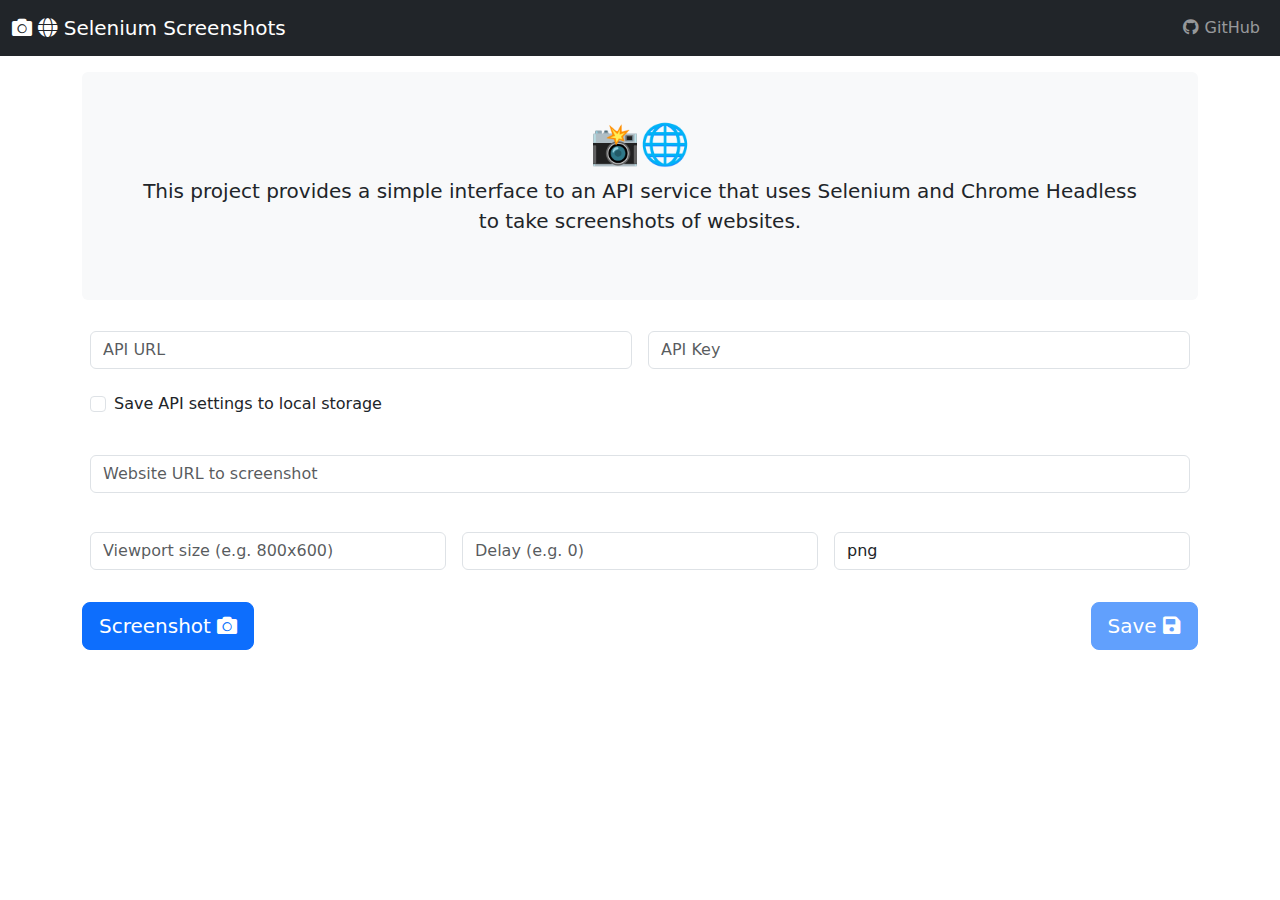
<file: docs/interface.html>
<!DOCTYPE html>
<html lang="en">
<head>
    <meta charset="utf-8"/>
    <meta content="IE=edge" http-equiv="X-UA-Compatible"/>
    <meta content="width=device-width, initial-scale=1" name="viewport"/>
    <title>Selenium Screenshots</title>
    <link href="https://cdn.jsdelivr.net/npm/bootstrap@5.1.3/dist/css/bootstrap.min.css" rel="stylesheet"/>
    <script src="https://code.jquery.com/jquery-3.6.4.min.js"></script>
    <script src="https://cdn.jsdelivr.net/npm/bootstrap@5.1.3/dist/js/bootstrap.bundle.min.js"></script>
    <link href="https://cdnjs.cloudflare.com/ajax/libs/font-awesome/5.15.4/css/all.min.css" rel="stylesheet"/>
    <style>
        #resultContainer img {
            padding-top: 25px;
            width: 100%;
            height: auto;
        }

        .mt-15 {
            margin-top: 15px !important;
        }     
    </style>
</head>
<body>
<nav class="navbar navbar-expand-lg navbar-dark bg-dark">
    <div class="container-fluid">
        <a class="navbar-brand" href="/"><span aria-hidden="true" class="fas fa-camera"></span>
            <span aria-hidden="true" class="fas fa-globe"></span> Selenium Screenshots</a>
        <button class="navbar-toggler" type="button" data-bs-toggle="collapse" data-bs-target="#navbarNav"
            aria-controls="navbarNav" aria-expanded="false" aria-label="Toggle navigation">
            <span class="navbar-toggler-icon"></span>
        </button>
        <div class="collapse navbar-collapse" id="navbarNav">
            <ul class="navbar-nav me-auto mb-2 mb-lg-0">
                <!-- left-justified menu items go here -->>
            </ul>
            <ul class="navbar-nav ms-auto">
                <li class="nav-item">
                    <a class="nav-link" href="https://github.com/RAHB-REALTORS-Association/selenium-screenshots" target="_blank"
                        rel="noopener noreferrer">
                        <span aria-hidden="true" class="fab fa-github"></span> GitHub
                    </a>
                </li>
            </ul>
        </div>
    </div>
</nav>
<div class="container">
    <div class="container bg-light p-5 my-3 rounded text-center">
        <h1>📸🌐</h1>
        <p class="lead">This project provides a simple interface to an API service that uses Selenium and Chrome Headless to take screenshots of websites.</p>
    </div>
    <div class="mt-3 d-flex align-items-center justify-content-between">
        <input class="form-control mt-15 me-2 mb-2 ms-2" id="apiUrl" placeholder="API URL" type="text"/>
        <input class="form-control mt-15 me-2 mb-2 ms-2" id="apiKey" placeholder="API Key" type="password"/>
    </div>
    <label class="mt-15 me-2 mb-2 ms-2"><input class="form-check-input me-2" id="saveSettingsCheckbox" type="checkbox"/>Save API settings to local storage</label>
    <div class="mt-3 d-flex align-items-center justify-content-between">
        <input class="form-control mt-15 me-2 mb-2 ms-2" id="websiteUrl" placeholder="Website URL to screenshot" type="text"/>
    </div>
    <div class="mt-3 d-flex align-items-center justify-content-between">
        <input class="form-control mt-15 me-2 mb-2 ms-2" id="viewport" placeholder="Viewport size (e.g. 800x600)" type="text"/>
        <input class="form-control mt-15 me-2 mb-2 ms-2" id="delay" placeholder="Delay (e.g. 0)" type="text"/>
        <select class="form-control mt-15 me-2 mb-2 ms-2" id="format">
            <option>png</option>
            <option>jpg</option>
            <option>jpeg</option>
        </select>
    </div>
    <form class="mt-4" id="userForm">
        <div class="mb-3">
            <div class="mt-3 d-flex align-items-center justify-content-between">
                <button class="btn btn-primary btn-lg" id="submitButton" type="submit">
                    <span class="spinner-border spinner-border-sm" id="screenshotSpinner" role="status" aria-hidden="true" style="display: none;"></span>
                    Screenshot <i class="fas fa-camera" id="screenshotIcon"></i>
                </button>
                <button class="btn btn-primary btn-lg ms-3" id="saveButton" type="button">
                    <span class="spinner-border spinner-border-sm" id="saveSpinner" role="status" aria-hidden="true" style="display: none;"></span>
                    Save <i class="fas fa-save" id="saveIcon"></i>
                </button>                
            </div>
            <div id="resultContainer"></div>
        </div>
    </form>
</div>
<script src="client.js"></script>
</body>
</html>
</file>
